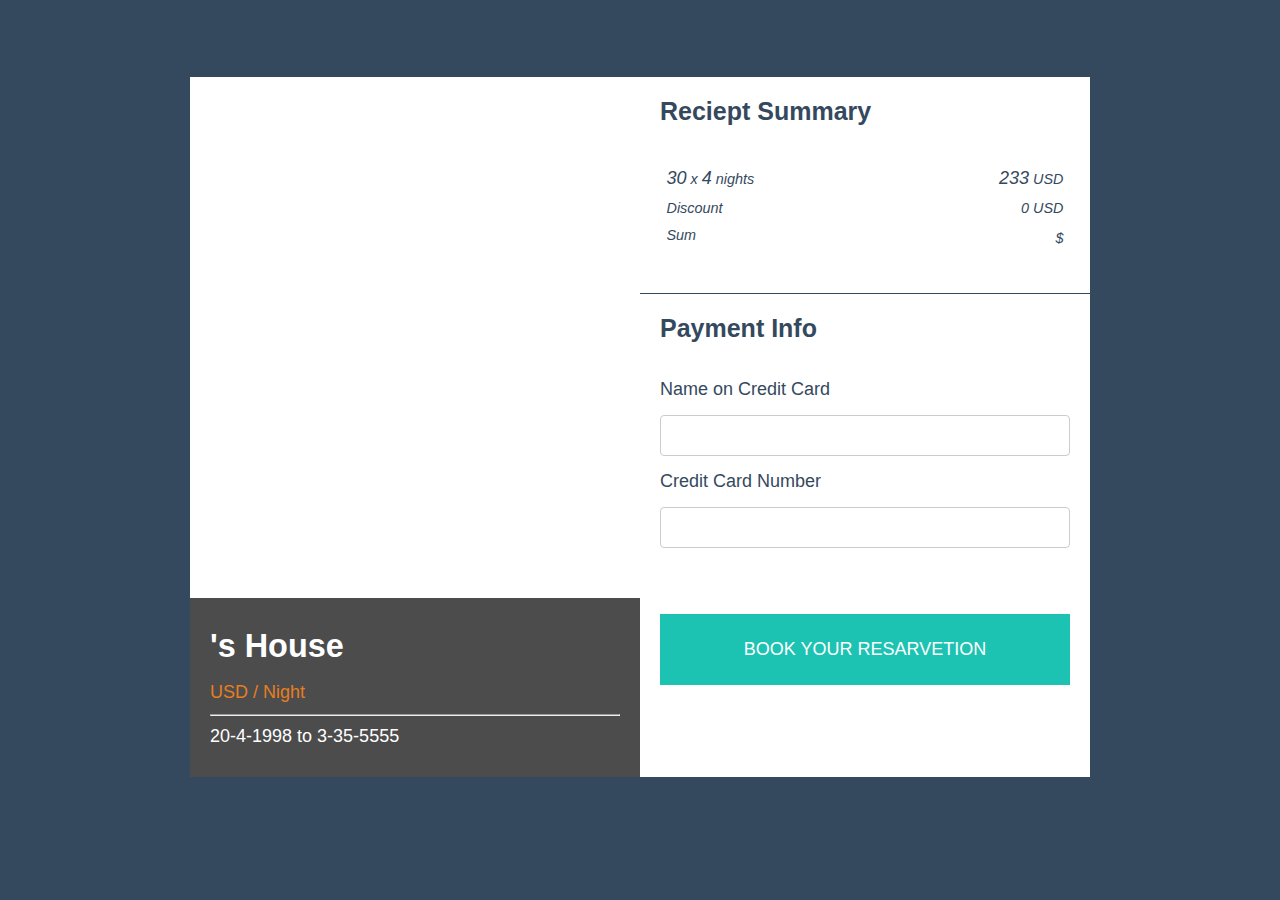
<file: Pages/checkout.html>
﻿<!DOCTYPE html>
<html lang="en">

<head>
    <meta charset="UTF-8">
    <meta name="description" content="">
    <meta http-equiv="X-UA-Compatible" content="IE=edge">
    <meta name="viewport" content="width=device-width, initial-scale=1, shrink-to-fit=no">

    <!-- Title -->
    <title>Chillax Yourself - Your next break</title>

    <!-- Favicon -->
    <link rel="icon" href="./img/logo.jpg">

    <!-- Stylesheet -->
    <link href="css/checkoutStyle.css" rel="stylesheet" />
    <script src="../Scripts/jquery-3.4.1.min.js"></script>
    <script src="../Scripts/ajaxCalls.js"></script>
    <script src="https://ajax.googleapis.com/ajax/libs/jquery/2.1.1/jquery.min.js"></script>

    <script>
        $(document).ready(function () {
            $("#submitResarvetion").on('click', subRes);
            order = JSON.parse(localStorage.getItem('Order'));
            $("#hostName").text(order.hostName);
            $("#pricePerNight").text((Math.round(order.price * 100) / 100).toFixed(2));
            $("#checkinDate").text(order.checkIn);
            $("#checkoutDate").text(order.checkOut);
            $("#priceSummary").text((Math.round(order.price * 100) / 100).toFixed(2));
            $("#nightsNum").text(order.totalNights);
            $("#totalNightsPrice").text((Math.round(order.total_price * 100) / 100).toFixed(2));
            $("#totalPrice").text((Math.round(order.total_price * 100) / 100).toFixed(2));
            $("#imgDiv").css("background-image", "url(" + order.img + ")");
        });

        function subRes() {
            user = JSON.parse(localStorage.getItem('User'));
            apartment = JSON.parse(localStorage.getItem('apartment'));
            let reservation = {
                resavation_id: 0,
                user_email: order.user_email,
                orderDate: null,
                checkIn: order.checkIn,
                checkOut: order.checkOut,
                hostId: apartment.Host.Host_Id,
                apartmentId: order.apartmentId,
                totalPrice: order.total_price,
                is_cancel: false
            }

            ajaxCall("POST", "../api/Resarvations", JSON.stringify(reservation), scb, ecb);
            //return false;
        }
        function scb(status) {
            console.log(status);
            apartment.IsFinish = 1;
            localStorage.setItem('apartment', JSON.stringify(apartment));
            if (status == "status 200") {              
                
                window.location.href = "succese.html";
            } else {
                window.location.href = "unsuccese.html";
            }
            
        }
       

        function ecb(status) {
            console.log(status);
            window.location.href = "unsuccese.html";

        }
        var model = document.querySelector(".model");
        function fadeIn() {
            console.log('fadein')
            model.className += " fadeIn";
        }



    </script>
</head>
<body>
    <div class="model">
        <div id="imgDiv" class="room">
            <div class="text-cover">
                <h1><span id="hostName"></span>'s House</h1>
                <p class="price"> <span id="pricePerNight"></span> USD / Night</p>
                <hr>               
                <p><span id="checkinDate">20-4-1998</span> to <span id="checkoutDate">3-35-5555</span></p>
            </div>
        </div><div class="payment">
            <div class="receipt-box">
                <h3>Reciept Summary</h3>
                <table class="table">
                    <tr>
                        <td><span id="priceSummary">30</span> x <span id="nightsNum">4</span> nights</td>
                        <td><span id="totalNightsPrice">233</span> USD</td>
                    </tr>
                    <tr>
                        <td>Discount</td>
                        <td>0 USD</td>
                    </tr>                   
                    <tfoot>
                        <tr>
                            <td>Sum</td>
                            <td><span id="totalPrice"></span>$</td>
                        </tr>
                    </tfoot>
                </table>
            </div>
            <div class="payment-info">
                <h3>Payment Info</h3>
                <!--<form action="" id="submitResarvetion">-->
                    <label>Name on Credit Card</label>
                    <input type="text" name="firstname" value="">
                    <label>Credit Card Number</label>
                    <input type="text" name="lastname" value="">
                    <br><br>
                    <input class="btn" type="button" id="submitResarvetion" value="Book Your resarvetion">
                <!--</form>-->
            </div>
        </div>
    </div>
</body>
</html>
</file>
<file: Pages/css/checkoutStyle.css>
﻿* {
    box-sizing: border-box;
    font-family: 'Open Sans', sans-serif;
    font-size: 18px;
    /*   border: 1px solid black; */
    margin: 0;
    padding: 0;
}

body {
    margin: 0;
    padding: 6% 0;
    position: relative;
    min-height: 100vh;
    background: #34495e;
    display: flex;
    justify-content: center;
    animation: fadein 5s;
    animation-fill-mode: forwards;
}

.fadeIn {
    animation: fadein 5s;
    animation-fill-mode: forwards;
}

@keyframes fadein {
    from {
        opacity: 0;
    }

    to {
        opacity: 1;
    }
}

label {
    display: block;
}
/* Model Container */

.model {
    width: 900px;
    height: 700px;
    background: white;
    /*   font-size: 0; */
    color: white;
    position: relative;
    /*   animation: slideInFromLeft 1s cubic-bezier(0.68, -0.55, 0.265, 1.55); */
    animation-fill-mode: forwards;
}



@keyframes slideInFromLeft {
    0% {
        transform: translateY(-100%);
    }

    100% {
        transform: translateX(0);
    }
}

.room {
    width: 50%;
    height: 100%;
    background: url(https://images.unsplash.com/photo-1470274038469-958113db2384?auto=format&fit=crop&w=1875&q=80) no-repeat center center;
    background-size: cover;
    display: inline-block;
    vertical-align: top;
    position: relative;
}

.text-cover {
    position: absolute;
    bottom: 0;
    width: 100%;
    background: rgba(0, 0, 0, 0.7);
    padding: 20px
}

    .text-cover > * {
        margin: 10px 0;
    }

    .text-cover h1 {
        font-size: 1.8rem;
    }

#hostName {
    font-size: 1.8rem;
}

.text-cover .price {
    color: #e67e22;
}

    .text-cover .price span {
        font-size: 1.4rem;
        font-weight: 700;
    }

.payment {
    width: 50%;
    height: 100%;
    color: #34495e;
    display: inline-block;
}

.receipt-box {
    padding: 20px 20px;
    border-bottom: 1px solid #34495e;
}

    .receipt-box h3,
    .payment-info h3 {
        margin-bottom: 2rem;
        font-size: 25px;
    }

.payment-info {
    padding: 20px;
}


input[type=text] {
    width: 100%;
    padding: 8px 10px 10px;
    margin: 15px 0;
    display: inline-block;
    border: 1px solid #ccc;
    border-radius: 4px;
    box-sizing: border-box;
}

.btn {
    padding: 25px 25px;
    margin: 30px 0px;
    border: none;
    color: white;
    width: 100%;
    display: block;
    background: #1CC3B2;
    text-transform: uppercase;
}

.table {
    width: 100%;
    max-width: 100%;
    margin-bottom: 1rem;
    background-color: transparent;
}

    .table td {
        font-size: 0.8rem;
        font-style: italic;
        padding: .25rem;
        vertical-align: top;
    }


        .table td:nth-child(2) {
            text-align: right;
        }
</file>
